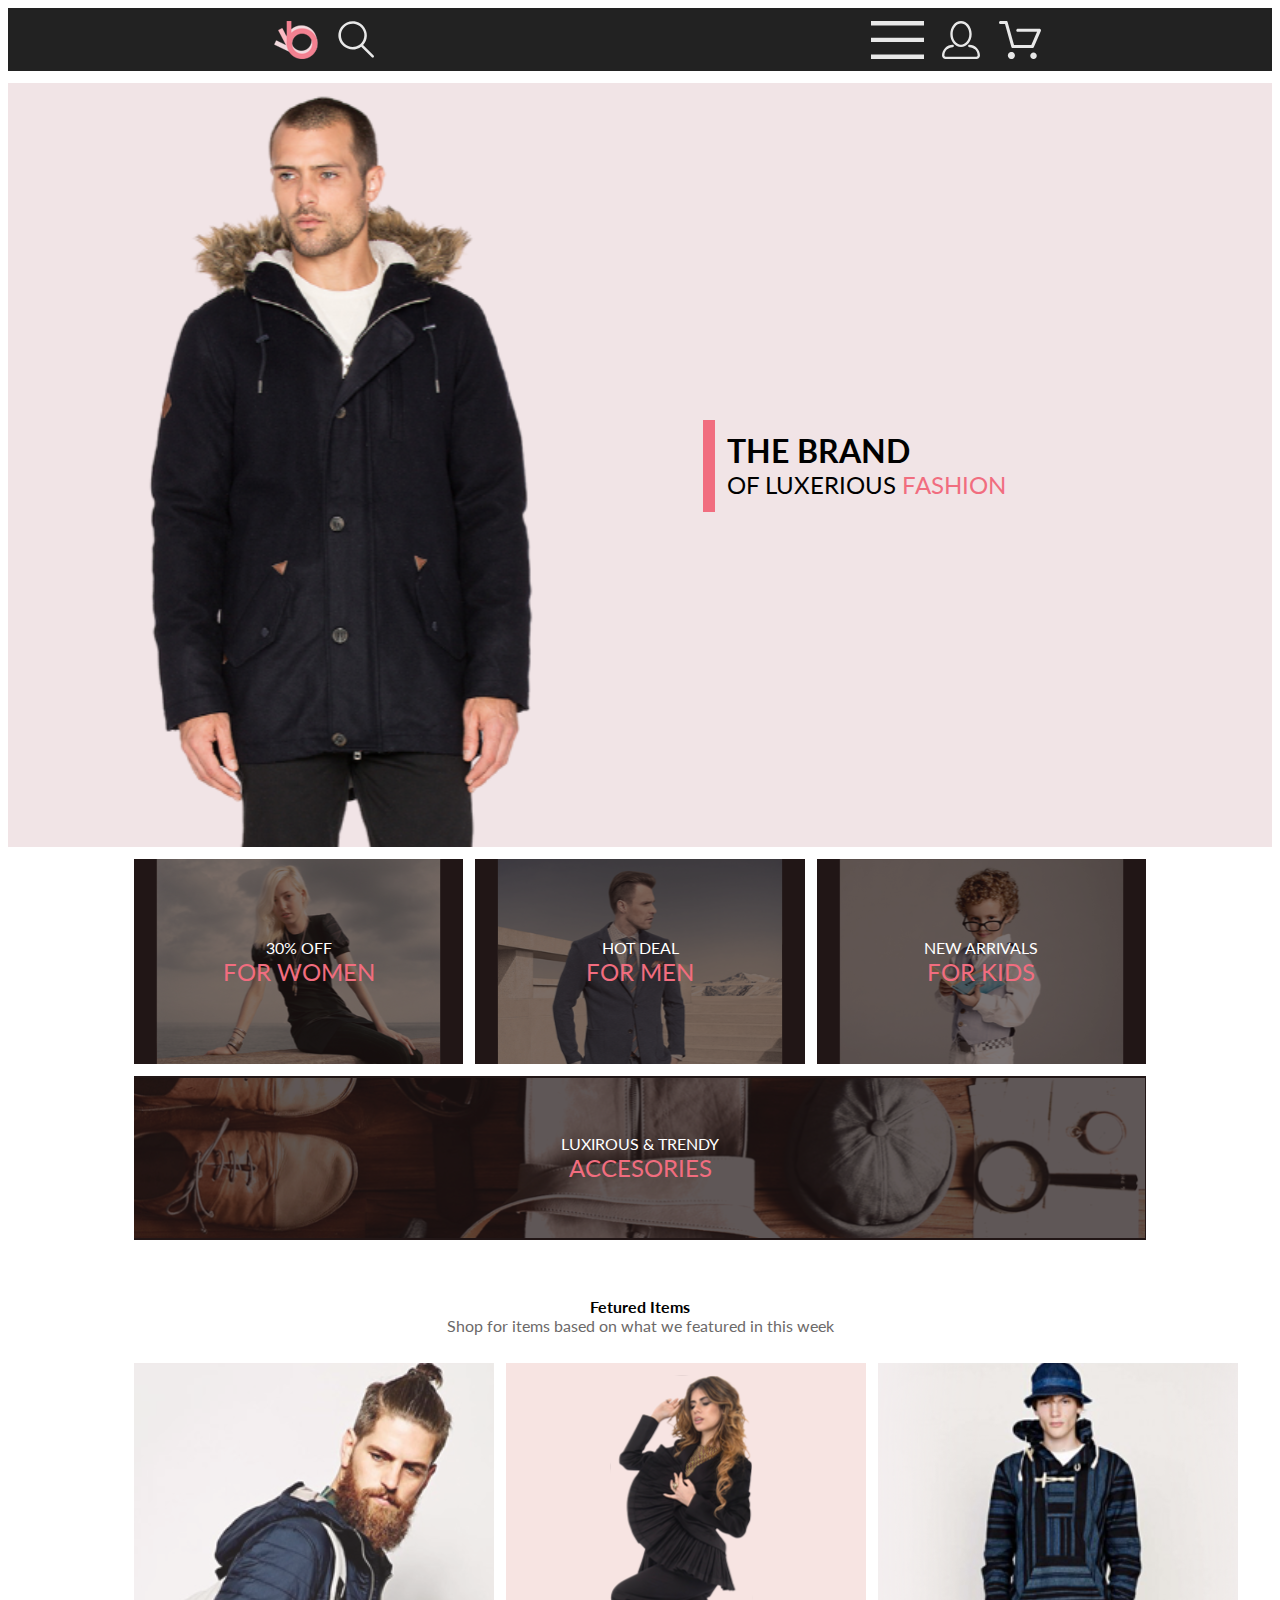
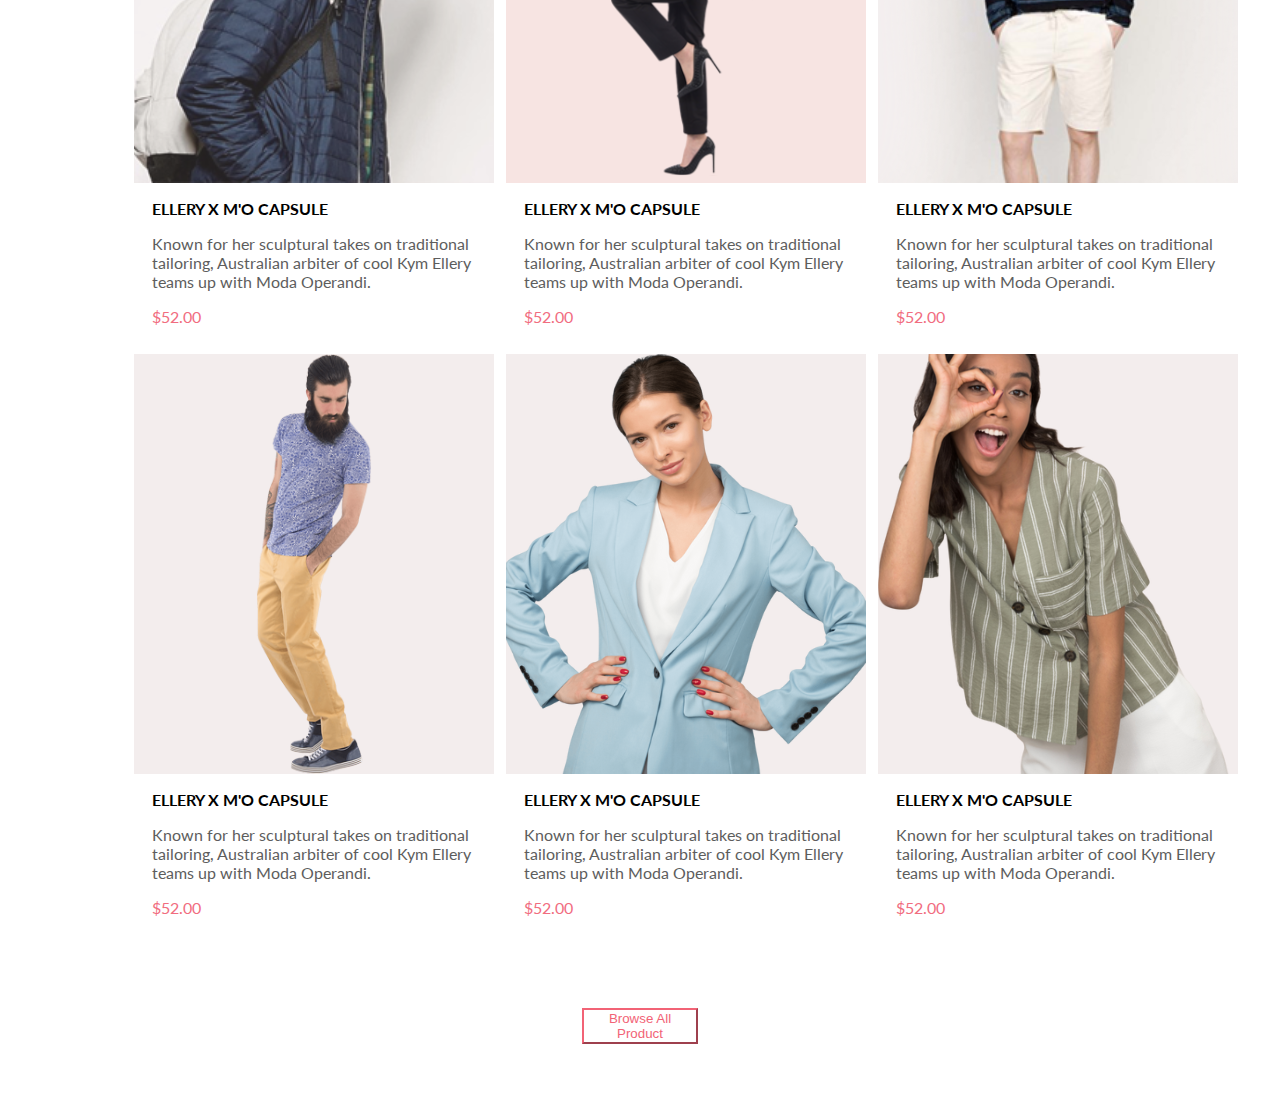
<file: index.html>
<!DOCTYPE html>
<html lang="en">

<head>
    <meta charset="UTF-8">
    <meta name="viewport" content="width=device-width, initial-scale=1.0">
    <link rel="stylesheet" href="css/style.css">
    <title>Document</title>
    <link href="https://fonts.googleapis.com/css2?family=Lato:wght@400;700&display=swap" rel="stylesheet">

</head>

<body>
    <div class="header">
        <div class="header_left">
            <img src="./img/logo.svg" alt="x" class="header_icon">
            <img src="./img/search.svg" alt="x" class="header_icon">
        </div>

        <div class="header_right">
            <img src="./img/menu.svg" alt="x" class="header_icon">
            <img src="./img/user.svg" alt="x" class="header_icon">
            <img src="./img/cart.svg" alt="x" class="header_icon">
        </div>
    </div>

    <div class="upper">
        <div class="upper_left">
            <img src="./img/upper_left.svg" alt="x" class="upper_left_image">
        </div>

        <div class="upper_right">
            <img src="./img/upper_right.svg" alt="x" class="upper_right_image">

            <p class="upper_right_text">
                <brand_span>THE BRAND<br/></brand_span>OF LUXERIOUS
                <fashion_span>FASHION</fashion_span>
            </p>
        </div>
    </div>

    <div class="middle">
        <dim class="middle_small_plate">
            <img src="./img/middle_for_women.svg" alt="" class="middle_small_plate_image">
            <p class="middle_small_plate_text">
                <middle_title_span>30% OFF<br/></middle_title_span>
                <middle_text_span>FOR WOMEN</middle_text_span>
            </p>
        </dim>

        <dim class="middle_small_plate">
            <img src="./img/middle_for_men.svg" alt="" class="middle_small_plate_image">
            <p class="middle_small_plate_text">
                <middle_title_span>HOT DEAL<br/></middle_title_span>
                <middle_text_span>FOR MEN</middle_text_span>
            </p>
        </dim>

        <dim class="middle_small_plate">
            <img src="./img/middle_for_kids.svg" alt="" class="middle_small_plate_image">
            <p class="middle_small_plate_text">
                <middle_title_span>NEW ARRIVALS<br/></middle_title_span>
                <middle_text_span>FOR KIDS</middle_text_span>
            </p>
        </dim>

        <dim class="middle_large_plate">
            <img src="./img/middle_accessionaries.svg" alt="" class="middle_large_plate_image">
            <p class="middle_small_plate_text">
                <middle_title_span>LUXIROUS & TRENDY<br/></middle_title_span>
                <middle_text_span>ACCESORIES</middle_text_span>
            </p>
        </dim>
    </div>

    <div class="lower">
        <p class="lower_text">
            <lower_tittle_span>Fetured Items</lower_tittle_span><br/>
            <lower_text_span>Shop for items based on what we featured in this week</lower_text_span>
        </p>
    </div>

    <div class="bottom">
        <div class="bottom_small_plate">
            <div class="bottom_small_plate_image">
                <img src="./img/bottom_1.svg" alt="" class="bottom_small_plate_image_image">
                <button class="button_buy"><img src="./img/cart.svg" alt="x" class="header_icon"> Add to Card</button>
            </div>

            <div class="bottom_small_plate_text">
                <p class="bottom_small_plate_text_header">ELLERY X M'O CAPSULE</p>

                <p class="bottom_small_plate_text_text">Known for her sculptural takes on traditional tailoring, Australian arbiter of cool Kym Ellery teams up with Moda Operandi.</p>

                <p class="bottom_small_plate_text_price">$52.00</p>
            </div>
        </div>

        <div class="bottom_small_plate">
            <div class="bottom_small_plate_image">
                <img src="./img/bottom_2.svg" alt="" class="bottom_small_plate_image_image">
                <button class="button_buy"><img src="./img/cart.svg" alt="x" class="header_icon"> Add to Card</button>
            </div>

            <div class="bottom_small_plate_text">
                <p class="bottom_small_plate_text_header">ELLERY X M'O CAPSULE</p>

                <p class="bottom_small_plate_text_text">Known for her sculptural takes on traditional tailoring, Australian arbiter of cool Kym Ellery teams up with Moda Operandi.</p>

                <p class="bottom_small_plate_text_price">$52.00</p>
            </div>
        </div>

        <div class="bottom_small_plate">
            <div class="bottom_small_plate_image">
                <img src="./img/bottom_3.svg" alt="" class="bottom_small_plate_image_image">
                <button class="button_buy"><img src="./img/cart.svg" alt="x" class="header_icon"> Add to Card</button>
            </div>

            <div class="bottom_small_plate_text">
                <p class="bottom_small_plate_text_header">ELLERY X M'O CAPSULE</p>

                <p class="bottom_small_plate_text_text">Known for her sculptural takes on traditional tailoring, Australian arbiter of cool Kym Ellery teams up with Moda Operandi.</p>

                <p class="bottom_small_plate_text_price">$52.00</p>
            </div>
        </div>

        <div class="bottom_small_plate">
            <div class="bottom_small_plate_image">
                <img src="./img/bottom_4.svg" alt="" class="bottom_small_plate_image_image">
                <button class="button_buy"><img src="./img/cart.svg" alt="x" class="header_icon"> Add to Card</button>
            </div>

            <div class="bottom_small_plate_text">
                <p class="bottom_small_plate_text_header">ELLERY X M'O CAPSULE</p>

                <p class="bottom_small_plate_text_text">Known for her sculptural takes on traditional tailoring, Australian arbiter of cool Kym Ellery teams up with Moda Operandi.</p>

                <p class="bottom_small_plate_text_price">$52.00</p>
            </div>
        </div>

        <div class="bottom_small_plate">
            <div class="bottom_small_plate_image">
                <img src="./img/bottom_5.svg" alt="" class="bottom_small_plate_image_image">
                <button class="button_buy"><img src="./img/cart.svg" alt="x" class="header_icon"> Add to Card</button>
            </div>

            <div class="bottom_small_plate_text">
                <p class="bottom_small_plate_text_header">ELLERY X M'O CAPSULE</p>

                <p class="bottom_small_plate_text_text">Known for her sculptural takes on traditional tailoring, Australian arbiter of cool Kym Ellery teams up with Moda Operandi.</p>

                <p class="bottom_small_plate_text_price">$52.00</p>
            </div>
        </div>

        <div class="bottom_small_plate">
            <div class="bottom_small_plate_image">
                <img src="./img/bottom_6.svg" alt="" class="bottom_small_plate_image_image">
                <button class="button_buy"><img src="./img/cart.svg" alt="x" class="header_icon"> Add to Card</button>
            </div>

            <div class="bottom_small_plate_text">
                <p class="bottom_small_plate_text_header">ELLERY X M'O CAPSULE</p>

                <p class="bottom_small_plate_text_text">Known for her sculptural takes on traditional tailoring, Australian arbiter of cool Kym Ellery teams up with Moda Operandi.</p>

                <p class="bottom_small_plate_text_price">$52.00</p>
            </div>
        </div>
    </div>

    <div class="bottom_buttons">
        <button class="bottom_button">Browse All Product</button>
    </div>

</body>

</html>
</file>
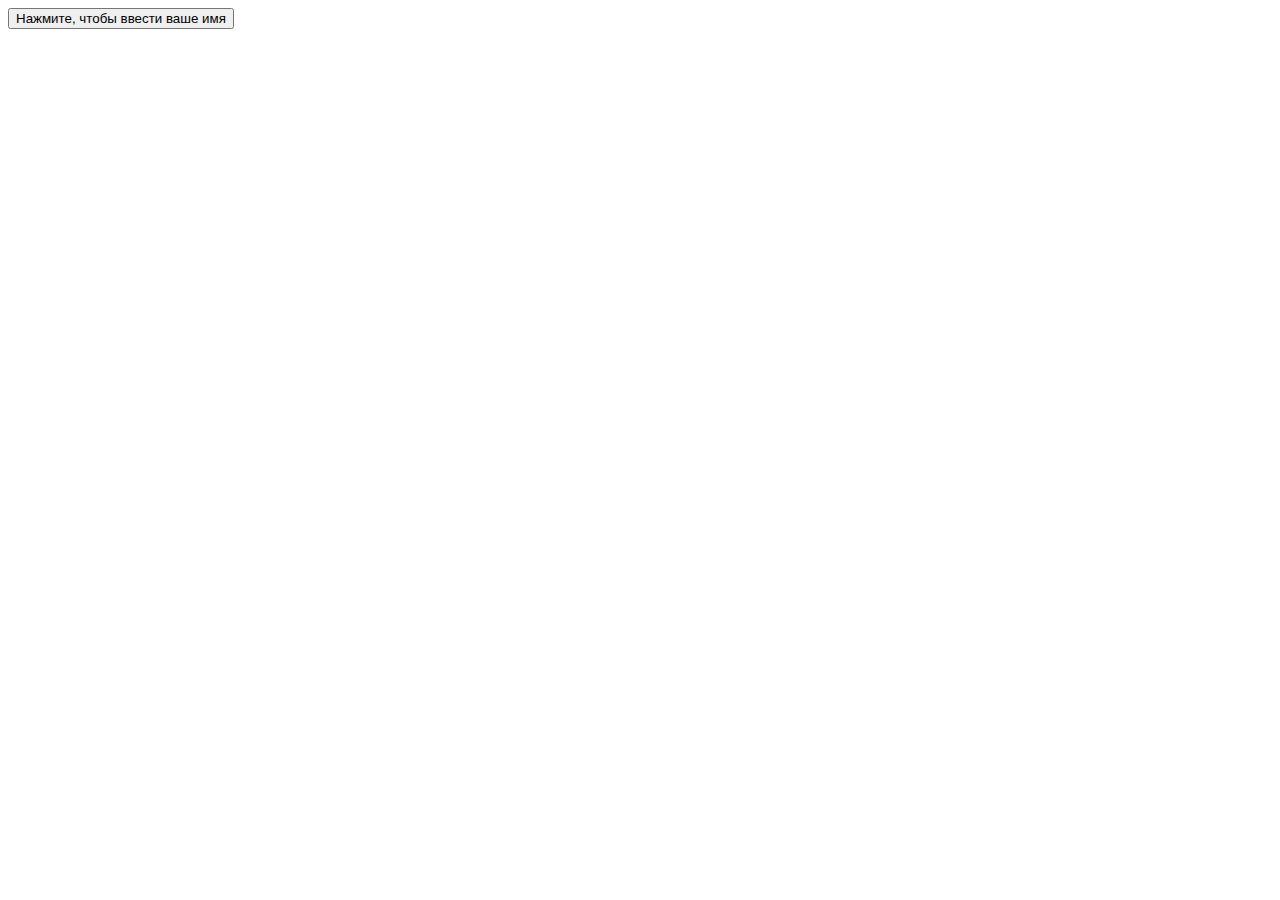
<file: hm2.html>
<!DOCTYPE html>
<html lang="ru">
<head>
    <meta charset="UTF-8">
    <meta name="viewport" content="width=device-width, initial-scale=1.0">
    <title>Основы JavaScript: Знакомство</title>
</head>
<body>

<button onclick="askName()">Нажмите, чтобы ввести ваше имя</button>

<p id="greeting"></p>

<script>
    function askName() {
        var userName = prompt("Как вас зовут?");
        if (userName) {
            document.getElementById("greeting").innerHTML = "Привет, " + userName + "!";
        }
    }
</script>

</body>
</html>
</file>
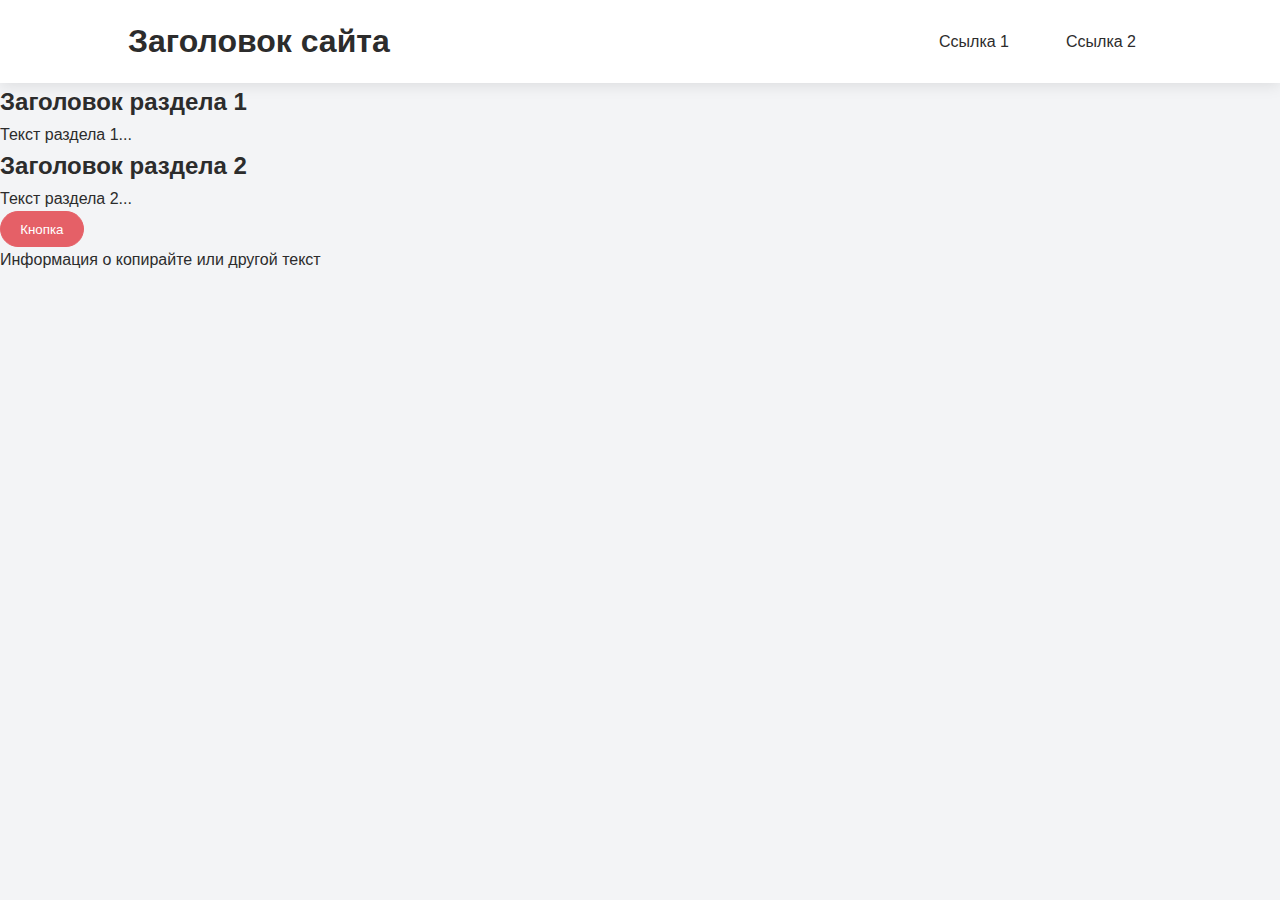
<file: hm5.html>
<!DOCTYPE html>
<html lang="ru">

<head>
    <meta charset="UTF-8">
    <meta name="viewport" content="width=device-width, initial-scale=1.0">
    <title>Homework 3</title>
    <link rel="stylesheet" href="css/style1.css">
</head>

<body>

    <!-- Шапка сайта -->
    <header class="header">
        <h1>Заголовок сайта</h1>
        <nav>
            <ul>
                <li><a href="#">Ссылка 1</a></li>
                <li><a href="#">Ссылка 2</a></li>
                <!-- Добавьте больше ссылок, если необходимо -->
            </ul>
        </nav>
    </header>

    <!-- Основное содержимое -->
    <main class="main-content">
        <section class="section1">
            <h2>Заголовок раздела 1</h2>
            <p>Текст раздела 1...</p>
        </section>

        <section class="section2">
            <h2>Заголовок раздела 2</h2>
            <p>Текст раздела 2...</p>
            <button>Кнопка</button>
        </section>

        <!-- Добавьте другие разделы по мере необходимости -->

    </main>

    <!-- Подвал сайта -->
    <footer class="footer">
        <p>Информация о копирайте или другой текст</p>
    </footer>

</body>

</html>
</file>
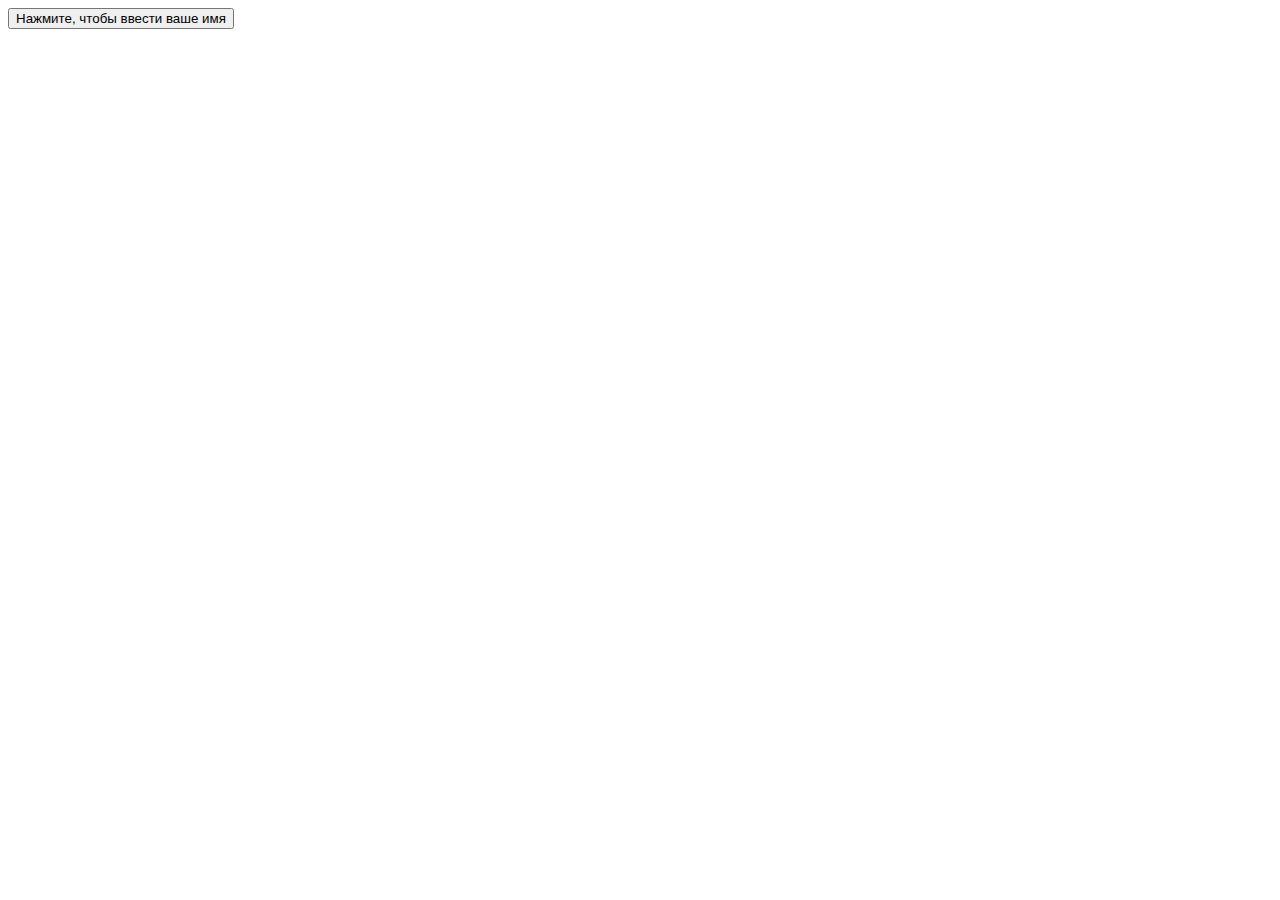
<file: index2.html>
<!DOCTYPE html>
<html lang="ru">
<head>
    <meta charset="UTF-8">
    <meta name="viewport" content="width=device-width, initial-scale=1.0">
    <title>Основы JavaScript: Знакомство</title>
</head>
<body>

<button onclick="askName()">Нажмите, чтобы ввести ваше имя</button>

<p id="greeting"></p>

<script>
    function askName() {
        var userName = prompt("Как вас зовут?");
        if (userName) {
            document.getElementById("greeting").innerHTML = "Привет, " + userName + "!";
        }
    }
</script>

</body>
</html>
</file>
<file: css/style.css>
:root {
    --cart_visibly: hidden;
}

@font-face {
    font-family: 'Lato';
    src: url('Lato-Regular.woff2') format('woff2'), url('Lato-Regular.woff') format('woff');
    font-weight: normal;
    font-style: normal;
}


/* *{
    margin: 0;
    padding: 0;
} */

body {
    font-family: 'Lato', sans-serif;
    display: flex;
    flex-direction: column;
    justify-content: center;
    align-items: center;
    gap: 12px;
    background: #FFF;
}

.header {
    width: 100%;
    background: #222222;
    display: flex;
    flex-direction: row;
    justify-content: space-around;
    padding-top: 1%;
    padding-bottom: 1%;
}

.header_left {
    display: flex;
    flex-direction: row;
    justify-content: center;
    align-items: center;
    gap: 3%;
    width: 50%;
}

.header_right {
    display: flex;
    flex-direction: row;
    justify-content: center;
    align-items: center;
    gap: 3%;
    width: 50%;
}

.header_icon {
    display: flex;
    height: 100%;
    justify-content: center;
}

.upper {
    width: 100%;
    background: #F1E4E6;
    display: flex;
    flex-direction: row;
    justify-content: space-around;
    align-items: center;
    gap: 5%;
}

.upper_left {
    display: flex;
    flex-direction: row;
    justify-content: center;
    align-items: center;
    width: 50%;
}

.upper_right {
    display: flex;
    flex-direction: row;
    justify-content: flex-start;
    align-items: center;
    width: 50%;
    gap: 12px;
}

.upper_right_image {}

.upper_right_text {
    font-size: 24px;
    color: #000;
    font-style: normal;
    font-weight: normal;
    line-height: normal;
}

brand_span {
    font-size: 32px;
    color: #000;
    font-style: normal;
    font-weight: bolder;
    line-height: normal;
}

fashion_span {
    font-size: 24px;
    color: #F16D7F;
    font-style: normal;
    font-weight: normal;
    line-height: normal;
}

.middle {
    width: 80%;
    display: grid;
    grid-template-columns: 1fr 1fr 1fr;
    grid-template-rows: 50% 40%;
    padding-bottom: 0;
    gap: 12px;
}

.middle_small_plate {
    flex-wrap: wrap;
    background: #211616;
    display: flex;
    justify-content: center;
    align-items: center;
    grid-column: span 1;
    position: relative;
    gap: 12px;
}

.middle_small_plate_image {
    height: 100%;
    width: 100%;
    opacity: 40%;
}

.middle_small_plate_image:hover {
    height: 100%;
    width: 100%;
    opacity: 100%;
}

.middle_small_plate_text {
    display: flex;
    flex-direction: column;
    position: absolute;
    align-items: center;
    justify-content: center;
}

middle_title_span {
    font-size: 16px;
    color: #FFF;
    font-style: normal;
    font-weight: normal;
    line-height: normal;
}

middle_text_span {
    font-size: 24px;
    color: #F16D7F;
    font-style: normal;
    font-weight: normal;
    line-height: normal;
}

.middle_large_plate {
    flex-wrap: wrap;
    background: #211616;
    display: flex;
    justify-content: center;
    align-items: center;
    grid-column: span 3;
    position: relative;
    gap: 12px;
}

.middle_large_plate_image {
    height: 100%;
    opacity: 40%;
    width: 100%;
}

.middle_large_plate_image:hover {
    height: 100%;
    opacity: 100%;
    width: 100%;
}

.middle_large_plate_text {
    display: flex;
    flex-direction: column;
    position: absolute;
    align-items: center;
    justify-content: center;
}

.middle_large_plate_text_header {
    font-size: 20px;
    color: #FFF;
    font-style: normal;
    font-weight: 400;
    line-height: normal;
}

.middle_large_plate_text_text {
    font-size: 24px;
    color: #F16D7F;
    font-style: normal;
    font-weight: 700;
    line-height: normal;
}

.lower {
    width: 80%;
    display: flex;
    flex-direction: column;
    justify-content: center;
    align-items: center;
    gap: 12px;
}

.lower_text {
    font-size: 16px;
    text-align: center;
    color: #222;
    font-style: normal;
    line-height: normal;
}

lower_tittle_span {
    font-size: 16px;
    color: #000;
    font-style: normal;
    font-weight: bolder;
    line-height: normal;
}

lower_text_span {
    font-size: 16px;
    color: #6c6969;
    font-style: normal;
    font-weight: normal;
    line-height: normal;
}

.bottom {
    display: grid;
    grid-template-columns: 1fr 1fr 1fr;
    grid-template-rows: 1fr 1fr;
    width: 80%;
    gap: 12px;
}

.bottom_small_plate {
    display: flex;
    flex-direction: column;
}

.bottom_small_plate_image {
    flex-wrap: wrap;
    background: transparent;
    display: flex;
    justify-content: center;
    align-items: center;
    position: relative;
    gap: 12px;
}

.bottom_small_plate_image:hover {
    --cart_visibly: visible;
    display: flex;
    justify-content: center;
    align-items: center;
    position: relative;
    gap: 12px;
    opacity: 60%;
}

.button_buy {
    visibility: var(--cart_visibly);
    padding: 10px;
    border: #FFF;
    border-style: solid;
    border-width: 2px;
    color: #FFF;
    display: flex;
    flex-direction: row;
    position: absolute;
    align-items: center;
    justify-content: center;
    background: transparent;
}

.bottom_small_plate_text {
    padding-left: 5%;
    padding-right: 5%;
}

.bottom_small_plate_text_header {
    color: #000;
    font-style: normal;
    font-weight: bolder;
    line-height: normal;
}

.bottom_small_plate_text_text {
    color: #5D5D5D;
    font-style: normal;
    font-weight: normal;
    line-height: normal;
}

.bottom_small_plate_text_price {
    color: #F16D7F;
    font-style: normal;
    font-weight: normal;
    line-height: normal;
}

.bottom_buttons {
    display: flex;
    justify-content: center;
    justify-items: center;
    padding: 5%;
}

.bottom_button {
    padding-left: 4%;
    padding-right: 4%;
    padding-top: 1%;
    padding-bottom: 1%;
    color: #F26376;
    border-color: #F26376;
    background: transparent;
}

@media(min-width: 768px) and (max-width: 1024px) {
    .middle {
        width: 96%;
    }
    .bottom {
        width: 96%;
        display: grid;
        grid-template-columns: 1fr 1fr;
        grid-template-rows: 1fr 1fr 1fr;
        gap: 12px;
    }
}
</file>
<file: css/style1.css>
/* Обнуление стилей */
*, *::before, *::after {
    margin: 0;
    padding: 0;
    box-sizing: border-box;
}

body {
    font-family: 'Arial', sans-serif;
    background-color: #F3F4F6; /* Светло-серый фон */
    color: #2C2C2C;
    line-height: 1.6;
}

header {
    display: flex;
    align-items: center;
    justify-content: space-between;
    padding: 1rem 10%;
    background-color: #FFFFFF;
    box-shadow: 0px 2px 15px rgba(0, 0, 0, 0.1);
}

.logo {
    font-size: 1.6rem;
    font-weight: 600;
    color: #2C2C2C;
    border: 2px solid #E56067; /* Красный акцент для логотипа */
    padding: 5px 15px;
    border-radius: 8px;
}

nav ul {
    display: flex;
    gap: 25px;
}

nav li {
    list-style-type: none;
}

nav a {
    text-decoration: none;
    color: #2C2C2C;
    padding: 0.5rem 1rem;
    border-radius: 8px;
    transition: all 0.3s ease;
}

nav a:hover {
    background-color: #E56067; /* Красный акцент */
    color: #FFFFFF;
}

button {
    padding: 0.6rem 1.2rem;
    border: 1px solid #E56067; /* Красный акцент для рамки */
    border-radius: 25px; /* Сделаем кнопку более закругленной */
    background-color: #E56067; /* Красный акцент для фона */
    color: #FFFFFF;
    cursor: pointer;
    transition: all 0.3s ease;
}

button:hover {
    background-color: #D54C57; /* Немного темнее при наведении */
}

.main-banner {
    padding: 5rem 10%;
    background-color: #FFFFFF;
    display: flex;
    flex-direction: column;
    align-items: center;
    gap: 30px;
    border-radius: 12px;
}

.main-banner h1 {
    font-size: 3.5rem;
    font-weight: 600;
    text-align: center;
    margin-bottom: 20px;
}

.main-banner p {
    font-size: 1.2rem;
    max-width: 650px;
    text-align: center;
    opacity: 0.9;
    margin-bottom: 40px;
}

.partners {
    padding: 2rem 10%;
    background-color: #FFFFFF;
    display: flex;
    justify-content: space-around;
    flex-wrap: wrap;
    gap: 25px;
}

.partners img {
    max-width: 150px;
    transition: transform 0.3s ease;
}

.partners img:hover {
    transform: scale(1.1);
}
</file>
